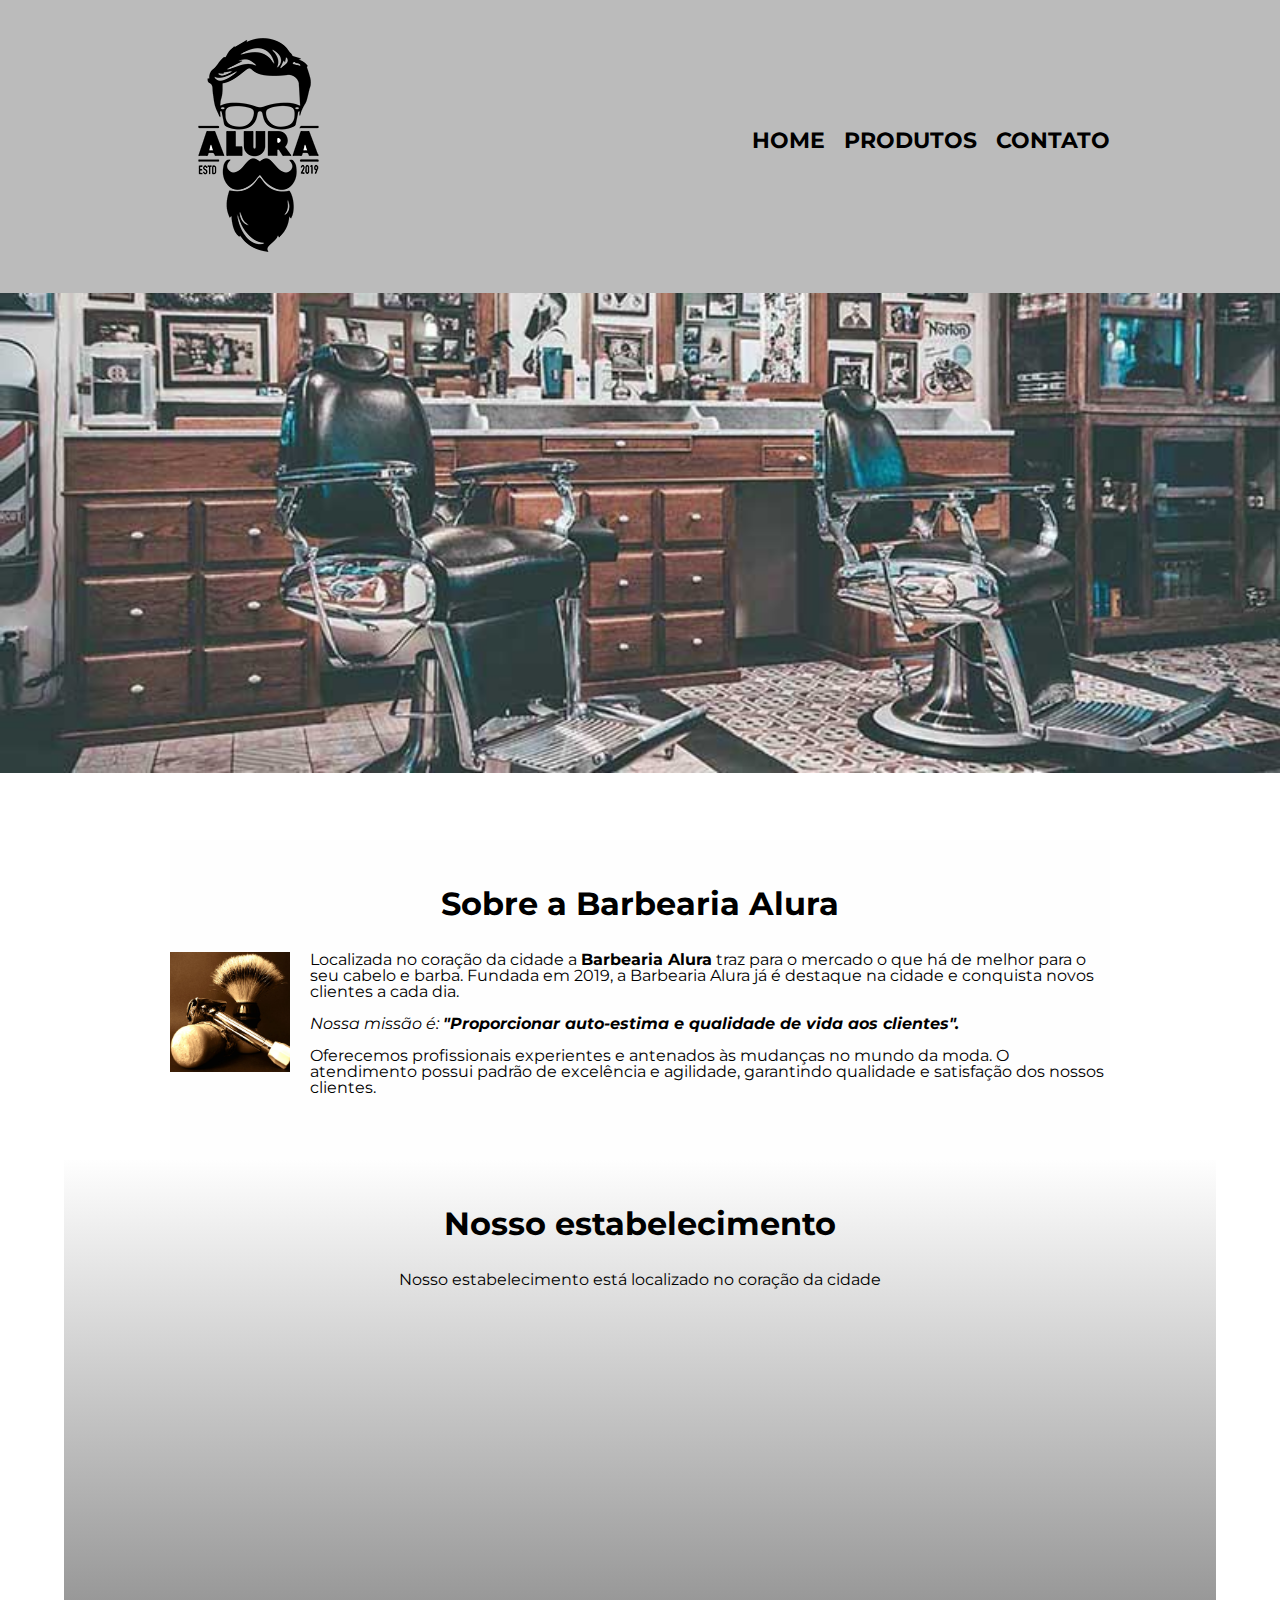
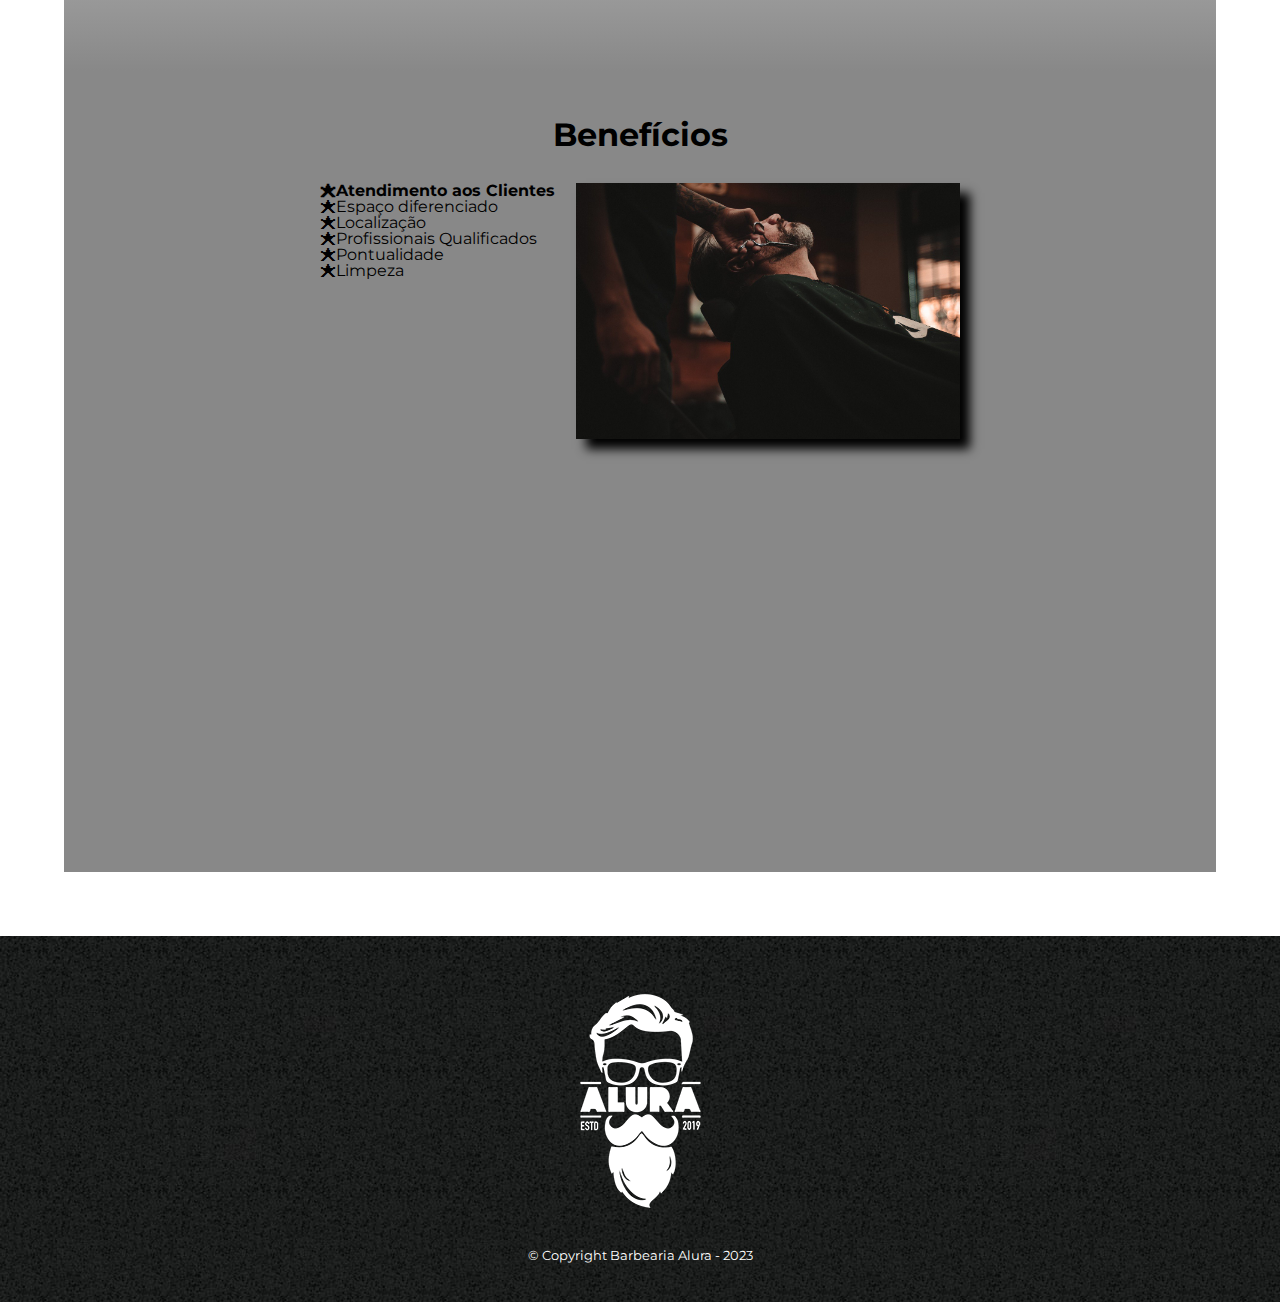
<file: index.html>
<!DOCTYPE html>
<html lang="pt-br">

<head>
    <meta charset="UTF-8">
    <meta name="viewport" content="width=device-width">
    <title>Barbearia Alura</title>
    <link rel="stylesheet" href="./assets/reset.css">
    <link rel="stylesheet" href="./assets/style.css">
    <link href="https://fonts.googleapis.com/css?family=Montserrat&display=swap" 
    rel="stylesheet">
</head>

    <body>
        <header>
            <div class="caixa">
                <h1><img src="./assets/logo.png"></h1>
                
                <nav>
                    <ul>
                        <li><a href="./index.html">Home</a></li>
                        <li><a href="./produtos.html">Produtos</a></li>
                        <li><a href="./contato.html">Contato</a></li>
                    </ul>
                </nav>
            </div>
        </header>
        <img class="banner" src="./assets/banner.jpg" alt="Barbearia">

        <main>
            <section class="principal">
                <h2 class="titulo-principal">Sobre a Barbearia Alura</h2>

                <img class="utensilios" src="./assets/utensilios.jpg" alt="Utensilios de um 
                barbeiro.">

                <p> Localizada no coração da cidade a <strong>Barbearia Alura</strong> 
                    traz para o mercado o que há de melhor para o seu cabelo e barba. 
                    Fundada em 2019, a Barbearia Alura já é destaque na cidade e conquista 
                    novos clientes a cada dia.
                </p>

                <p id="missao"> <em>Nossa missão é: <strong>"Proporcionar auto-estima e qualidade de vida aos clientes".</p></em></strong>


                <p> Oferecemos profissionais experientes e antenados às mudanças no mundo
                    da moda. O atendimento possui padrão de excelência e agilidade, garantindo 
                    qualidade e satisfação dos nossos clientes.
                </p>
            </section>

            <section class="mapa">
                <h3 class="titulo-principal">Nosso estabelecimento</h3>
                <p> Nosso estabelecimento está localizado no coração da 
                    cidade
                </p>
                <div class="mapa-conteudo">
                    <iframe src="https://www.google.com/maps/embed?pb=!1m18!1m12!1m3!1d3656.44859813
                    0907!2d-46.634653385542414!3d-23.588239368469353!2m3!1f0!2f0!3f0!3m2!1i1024!2i76
                    8!4f13.1!3m3!1m2!1s0x94ce5a2b2ed7f3a1%3A0xab35da2f5ca62674!2sCaelum%20-%20Escola%20de%20Tecnologia!5e0
                    !3m2!1spt-BR!2sbr!4v1580916426151!5m2!1spt-BR!2sbr" width
                    ="100%" height="300" frameborder="0" style="border:0;" allowfullscreen=""></iframe>
                </div>
            </section>

            <section class="beneficios">

                <h3 class="titulo-principal">Benefícios</h3>
                <div class="conteudo-beneficios">
                    <ul class="lista-beneficios">
                        <li class="itens">Atendimento aos Clientes</li>
                        <li class="itens">Espaço diferenciado</li>
                        <li class="itens">Localização</li>
                        <li class="itens">Profissionais Qualificados</li>
                        <li class="itens">Pontualidade</li>
                        <li class="itens">Limpeza</li>
                    </ul><img src="./assets/beneficios.jpg" class="imagem-beneficios">
                </div>

                <div class="video">
                    <iframe width="100%" height="315" src="https://www.youtube.com/embed/wcVVXUV0YUY" frameborder
                    ="0" allow="accelerometer; autoplay; encrypted-media; gyroscope; picture-in-picture"
                    allowfullscreen></iframe>
                </div>

            </section>
        </main>
        <footer>
            <img src="./assets/logo-branco.png">
            <p class="copyright">&copy; Copyright Barbearia Alura - 2023</p>
        </footer>
    </body>



</html>
</file>
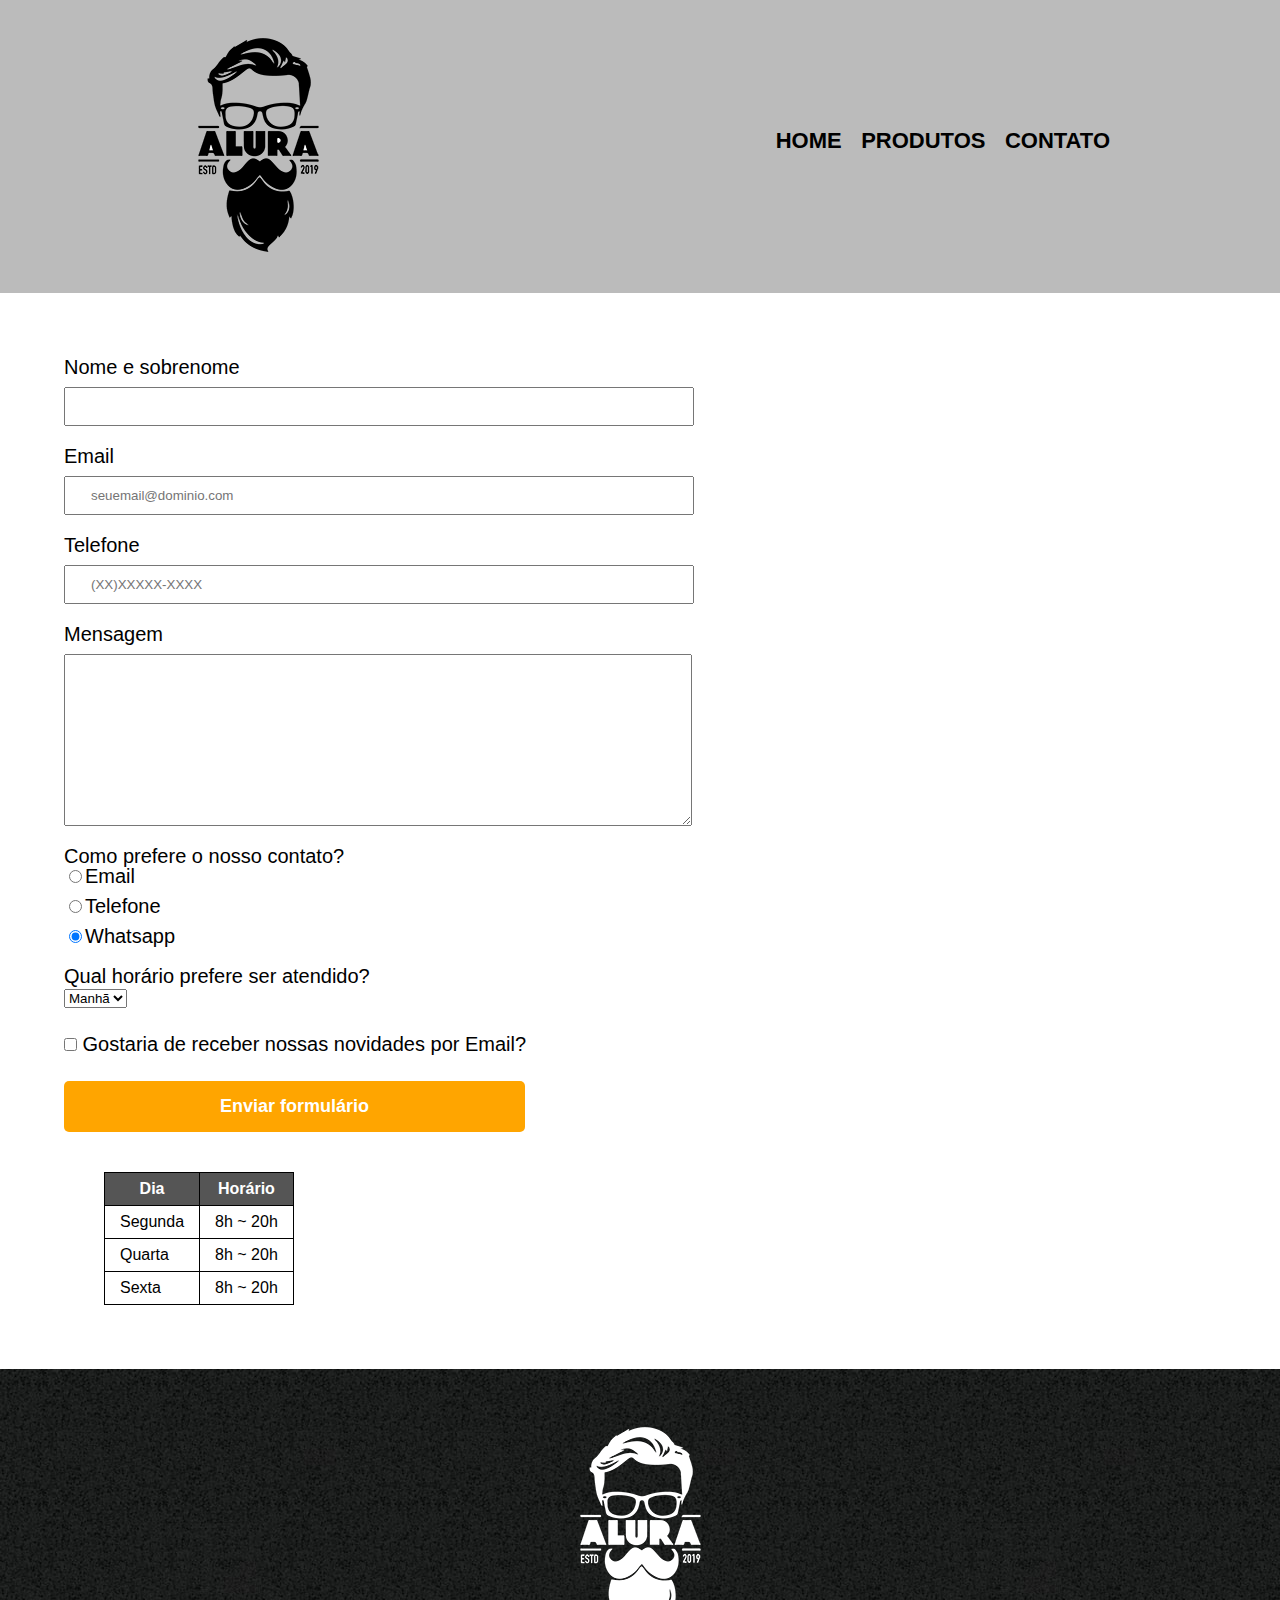
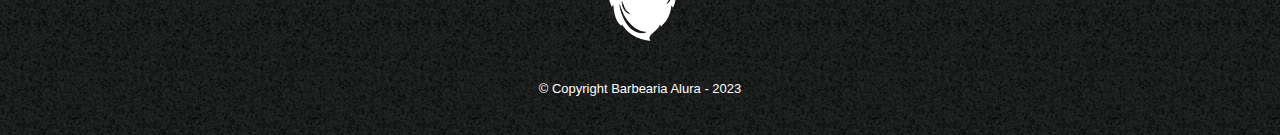
<file: contato.html>
<!DOCTYPE html>
<html lang="pt-br">
    <head>
        <meta charset="UTF-8">
        <title>Contato - Barbearia Alura</title>
        <link rel="stylesheet" href="./assets/reset.css">
        <link rel="stylesheet" href="./assets/style.css">
        
    </head>
    <body>
        <header>
            <div class="caixa">
                <h1><img src="./assets/logo.png" alt="logo da barbearia Alura"></h1>
                
                <nav>
                    <ul>
                        <li><a href="./index.html">Home</a></li>
                        <li><a href="./produtos.html">Produtos</a></li>
                        <li><a href="./contato.html">Contato</a></li>
                    </ul>
                </nav>
            </div>
        </header>

        <main>
            <form>
                <label for="nomesobrenome">Nome e sobrenome</label>
                <input type="text" id="nomesobrenome" class="input-padrao" required> 

                <label for="email"  >Email</label>
                <input type="email" id="email" class="input-padrao" required placeholder="seuemail@dominio.com">

                <label for="telefone">Telefone</label>
                <input type="tel" id="telefone" class="input-padrao" required placeholder="(XX)XXXXX-XXXX">

                <label for="mensagem">Mensagem</label>
                <textarea cols="70" rows="10" id="mensagem" class="input-padrao" required></textarea>

                <fieldset>
                    <legend>Como prefere o nosso contato?</p>
                    <label for="radio-email"><input type="radio" name="contato" value="email" id
                    ="radio-email">Email</label>

                    <label for="radio-telefone"><input type="radio" name="contato" value="telefone" id
                    ="radio-telefone">Telefone</label>

                    <label for="radio-whatsapp"><input type="radio" name="contato" value="whatsapp" id
                    ="radio-whatsapp" checked>Whatsapp</label>
                    
                </fieldset>

                <fieldset>
                    <legend>Qual horário prefere ser atendido?</p>
                    <select>
                        <option>Manhã</option>
                        <option>Tarde</option>
                        <option>Noite</option>

                    </select>
                </fieldset>

                <label><input type="checkbox" class="checkbox"> Gostaria de receber nossas novidades por Email?</label>

                <input type="submit" value="Enviar formulário" class="enviar">
            </form>

            <table>
                <thead>
                    <tr>
                        <th>Dia</th>
                        <th>Horário</th>
                    </tr>
                </thead>
                <tbody>
                    <tr>
                        <td>Segunda</td>
                        <td>8h ~ 20h</td>
                    </tr>
                    <tr>
                        <td>Quarta</td>
                        <td>8h ~ 20h</td>
                    </tr>
                    <tr>
                        <td>Sexta</td>
                        <td>8h ~ 20h</td>
                    </tr>
                </tbody>
            </table>
        </main>

        <footer>
            <img src="./assets/logo-branco.png" alt="logo da Barbearia Alura">
            <p class="copyright">&copy; Copyright Barbearia Alura - 2023</p>
        </footer>
    </body>
</html>
</file>
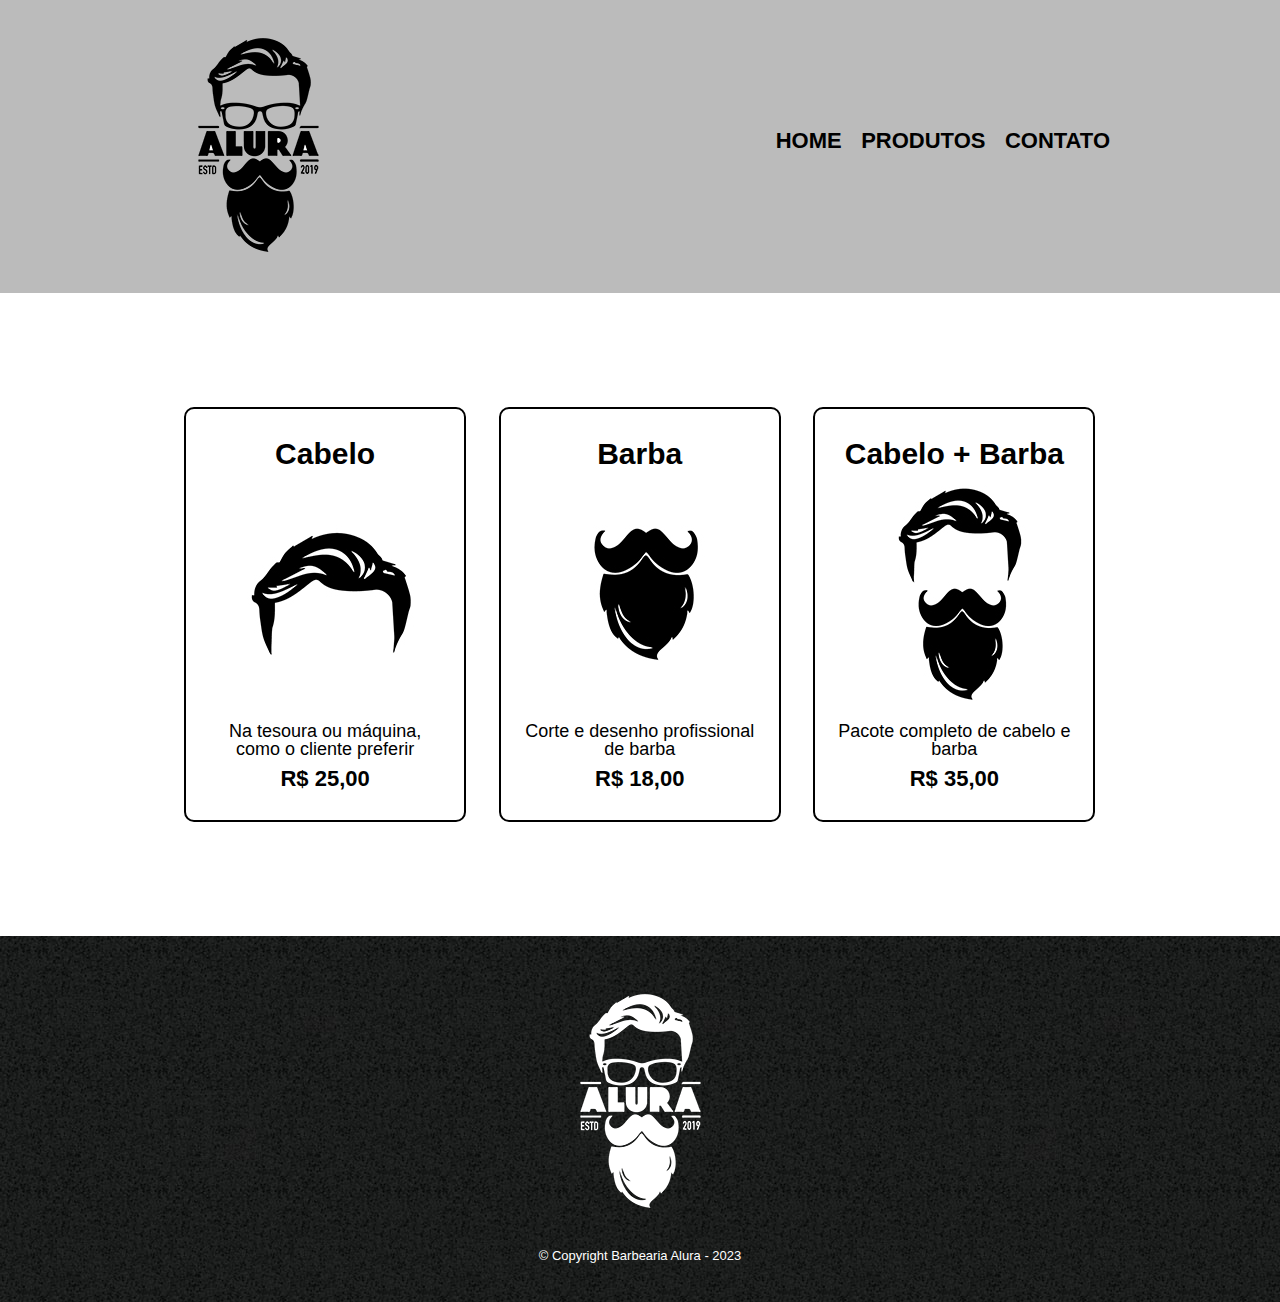
<file: produtos.html>
<!DOCTYPE html>
<html lang="pt-br">
    <head>
        <meta charset="UTF-8">
        <title>Produtos- Barbearia Alura</title>
        <link rel="stylesheet" href="./assets/reset.css">
        <link rel="stylesheet" href="./assets/style.css">
        
    </head>
    <body>
        <header>
            <div class="caixa">
                <h1><img src="./assets/logo.png"></h1>
                
                <nav>
                    <ul>
                        <li><a href="./index.html">Home</a></li>
                        <li><a href="./produtos.html">Produtos</a></li>
                        <li><a href="./contato.html">Contato</a></li>
                    </ul>
                </nav>
            </div>
        </header>

        <main>
            <ul class="produtos">
                <li>
                    <h2>Cabelo</h2>
                    <img src="./assets/cabelo.jpg">
                    <p class="produto-descricao">Na tesoura ou máquina, como o cliente preferir</p>
                    <p class="produto-preco">R$ 25,00</p>
                </li>
                <li>
                    <h2>Barba</h2>
                    <img src="./assets/barba.jpg">
                    <p class="produto-descricao">Corte e desenho profissional de barba</p>
                    <p class="produto-preco">R$ 18,00</p>
                </li>
                <li>
                    <h2>Cabelo + Barba</h2>
                    <img src="./assets/cabelo+barba.jpg">
                    <p class="produto-descricao">Pacote completo de cabelo e barba</p>
                    <p class="produto-preco">R$ 35,00</p>
                </li>
            </ul>
        </main>

        <footer>
            <img src="./assets/logo-branco.png">
            <p class="copyright">&copy; Copyright Barbearia Alura - 2023</p>
        </footer>
    </body>
</html>
</file>
<file: assets/style.css>
body {
    font-family: 'Montserrat', sans-serif;
}

header {
    background-color: #bbbbbb;
    padding: 20px 0;
}

.caixa {
    width: 940px;
    position: relative;
    margin: 0 auto;
}

nav {
    position: absolute;
    top: 110px;
    right: 0;
}

nav li {
    display: inline;
    margin:0 0 0 15px;
}

nav a {
    text-transform: uppercase;
    color: #000000;
    font-weight: bold;
    font-size: 22px;
    text-decoration: none;
}

nav a:hover {
    color: #c78c19;
    text-decoration: underline;
}
.produtos {
    width: 940px;
    margin: 0 auto;
    padding: 50px 0;
}
.produtos li {
    display: inline-block;
    text-align: center;
    width: 30%;
    vertical-align: top;
    margin: 0 1.5%;
    padding: 30px 20px;
    box-sizing: border-box;
    border: 2px solid #000000;
    border-radius: 10px;
}
.produtos li:hover {
    border-color: #c78c19;
}
.produtos li:active {
    border-color: #088c19;
}
.produtos li:hover h2 {
    font-size: 34px;
}
.produtos h2 {
    font-size: 30px;
    font-weight:bold;
}
.produto-descricao {
    font-size: 18px;
}
.produto-preco {
    font-size: 22px;
    font-weight: bold;
    margin: 10px 0 0;
}
footer {
    text-align: center;
    background:url(./bg.jpg);
    padding:40px 0;
}
.copyright {
    color: #FFFFFF;
    font-size: 13px;
    margin: 20px 0 0;
}
main {
    margin: 5%;
}
form {
    margin: 40px 0;
}
form label, form legend {
    display: block;
    font-size: 20px;
    margin: 0 0 10px;

}
.input-padrao {
    display: block;
    margin: 0 0 20px;
    padding: 10px 25px;
    width: 50%;
}
.checkbox {
    margin: 20px 0;
}
.enviar {
    width: 40%;
    padding: 15px 0;
    background: orange;
    color: #ffffff;
    font-weight: bold;
    font-size: 18px;
    border: none;
    border-radius: 5px;
    transition: 1s all;
    cursor: pointer;
}
.enviar:hover {
    background:red;
    transform: scale(1.2);
    
}
table {
    margin:20px 40px
}
thead {
    background: #555555;
    color: white;
    font-weight: bold;
}
td, th {
    border: 1px solid #000000;
    padding: 8px 15px;

}
/*css da página*/
.banner { 
    width: 100%;
}

.titulo-principal {
    text-align: center;
    font-size: 2em;
    margin: 0 0 1em;
    font-weight: bold;
    clear: left;
    
}
.principal {
    padding: 3em 0;
    background: #fefefe;
    width: 940px;
    margin: 0 auto;
}

.principal p {
    margin: 0 0 1em;

}

.principal strong {
    font-weight: bold;
}

.principal em {
    font-style: italic;
}

.utensilios { 
    width: 120px;
    float: left;
    margin: 0 20px 20px 0;
}
.mapa {
    padding: 3em 0;
    background: linear-gradient(#fefefe ,#888888);
}
.mapa-conteudo {
    width: 940px;
    margin: 0 auto;

}

.mapa p {
    margin: 0 0 2em;
    text-align: center;
}

.beneficios {
    padding: 3em 0;
    background:#888888
}

.conteudo-beneficios {
    width: 640px;
    margin: 0 auto;
}

.lista-beneficios {
    width: 40%;
    display: inline-block;
    vertical-align: top;
}

.itens:first-child {
    font-weight: bold;

}

.itens::before {
    content: "🟊";
}

.imagem-beneficios {
    width: 60%;
    opacity: 1;
    transition: 400ms ;
    box-shadow: 10px 10px 10px #000000;
}

.imagem-beneficios:hover {
    opacity: 0.3;
}

.video {
    width: 560px;
    margin: 2em auto;
}

@media screen and (max-width: 480px) {
    .caixa, .principal, .conteudo-beneficios, .mapa-conteudo, .video {
        width: auto;
    }

    h1 {
        text-align: center;
    }
    nav { 
        position: static;
    }
    .lista-beneficios, .imagem-beneficios {
        width: 100%;
    }
}
</file>
